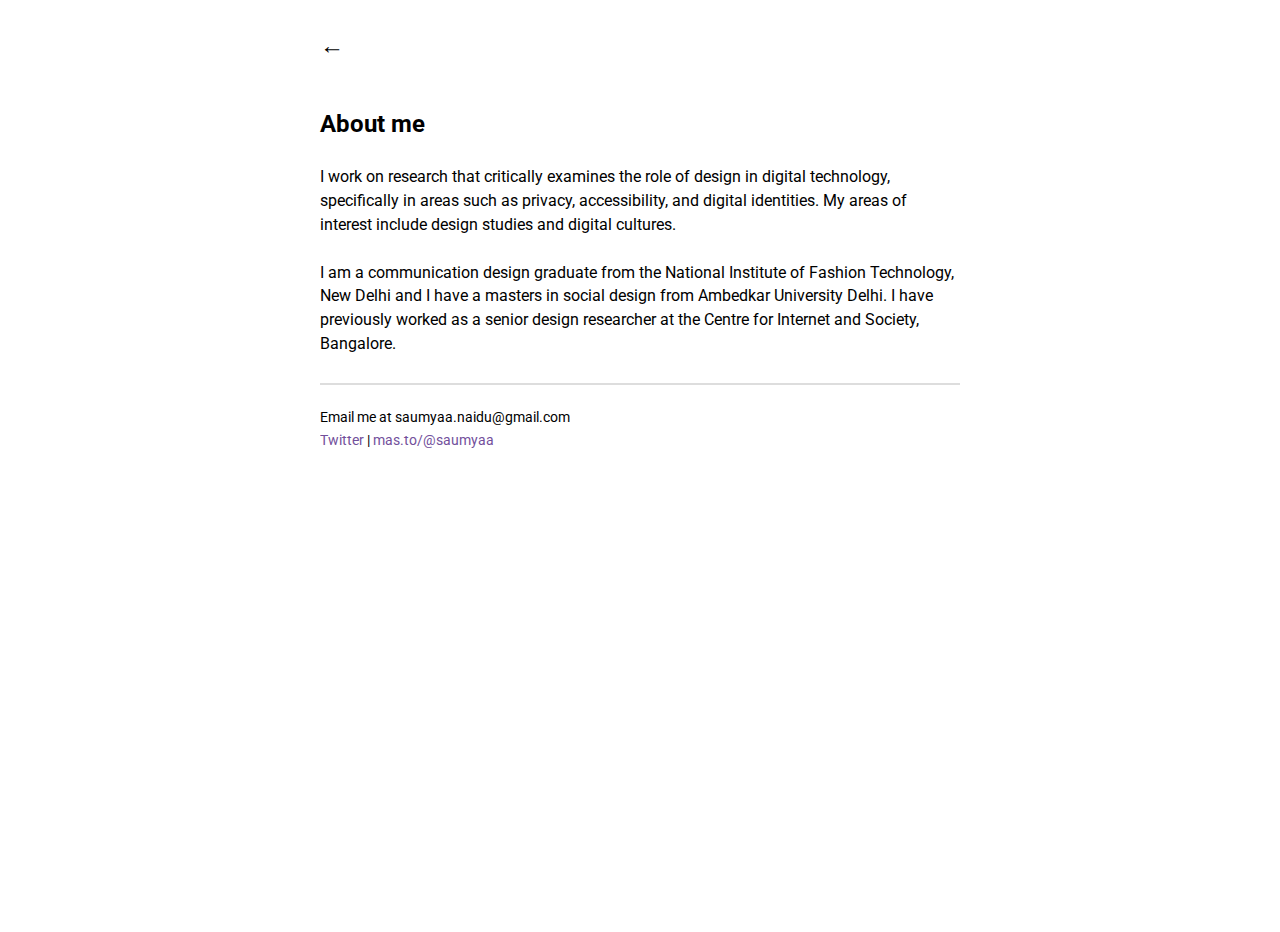
<file: about.html>
<!DOCTYPE html>
<html>
  <head>
    <meta charset="utf-8">
    <meta http-equiv="X-UA-Compatible" content="IE=edge,chrome=1">
    <title>About | Saumyaa Naidu</title>

    <meta name="description" content="About me.">

    <meta name="viewport" content="width=device-width">
    <link href="https://fonts.googleapis.com/css?family=Roboto:700,400" rel='stylesheet' type='text/css'>
    <link rel="icon" href="img/favicon.ico" type="image/x-icon"/>
    <link rel="shortcut icon" href="img/favicon.ico" type="image/x-icon"/>
    <link rel="stylesheet" href="css/main.css">
  </head>
  <body>

    <div class="site">
      <header class="header">
        <a href="index.html">
          <h1 class="title">&larr;</h1>
        </a>
      </header>

      <h2 id="about-me">About me</h2>

        <p>I work on research that critically examines the role of design in digital technology, specifically in areas such as privacy, accessibility, and digital identities. My areas of interest include design studies and digital cultures.</p>
          <p>I am a communication design graduate from the National Institute of Fashion Technology, New Delhi and I have a masters in social design from Ambedkar University Delhi. I have previously worked as a senior design researcher at the Centre for Internet and Society, Bangalore.
</p>

      <footer class="footer">
        <div class="contact">
          <p>Email me at saumyaa.naidu@gmail.com</p>
          <ul>
            <li>
              <a href="https://twitter.com/saumyaanaidu">Twitter</a> |
              <a href="https://mas.to/@saumyaa">mas.to/@saumyaa</a>
            </li>
          </ul>
        </div>
      </footer>
    </div>

  </body>
</html>
</file>
<file: css/main.css>
/*****************************************************************************/
/*
/* Common
/*
/*****************************************************************************/

/*/* Global Reset */
* {
  margin: 0;
  padding: 0;
}

html, body { height: 100%; }

body {
  background-color: #FFF;
  font-family: 'Roboto', sans-serif;
  font-size: 14px;
  text-align: center;
  line-height: 1.7em;
}

h1, h2, h3, h4, h5, h6 {
  font-size: 100%; }

h1 { margin-top: 1em; }
p { padding-top: 1.5em; }

a         { color: #724f9b; text-decoration: none; }
a:   { color: #724f9b; }
a:hover   { color: #724f9b; text-decoration: underline; }

/* elements */
h1 { font-size: 2em; line-height: 1.2em;}
h2 { font-size: 1.5em; margin-top: 2em; line-height: 1.3em;}
h3 { font-size: 1.2em; margin-top: 2em; line-height: 1em;}
h4 { font-size: 1.0em; margin-top: 2em;}

blockquote {
  margin-left: 1em;
  margin-top: 1.5em;
  padding-top: 0.2em;
  padding-bottom: 0.2em;
  padding-left: 1em;
  border-left: 1em solid #EEE;
}

blockquote > p {
  padding-top: 0;
}

.footnotes {
  margin-top: 2em;
  font-size: 0.85em;
  border-top: 1px solid #EEE;
}

time {
  color: #777;
}

table {
  margin-top: 0.5em;
  border-collapse: collapse;
}

th, td {
  padding: 10px;
}

table, th, td {
  border: 1px solid #DDD;
}

code {
  font-family: 'Roboto Mono', monospace;
}

.highlight .hll { background-color: #ffffcc }
.highlight .c { color: #0099FF; font-style: italic } /* Comment */
.highlight .err { color: #AA0000; background-color: #FFAAAA } /* Error */
.highlight .k { color: #006699; font-weight: bold } /* Keyword */
.highlight .o { color: #555555 } /* Operator */
.highlight .cm { color: #0099FF; font-style: italic } /* Comment.Multiline */
.highlight .cp { color: #009999 } /* Comment.Preproc */
.highlight .c1 { color: #0099FF; font-style: italic } /* Comment.Single */
.highlight .cs { color: #0099FF; font-weight: bold; font-style: italic } /* Comment.Special */
.highlight .gd { background-color: #FFCCCC; border: 1px solid #CC0000 } /* Generic.Deleted */
.highlight .ge { font-style: italic } /* Generic.Emph */
.highlight .gr { color: #FF0000 } /* Generic.Error */
.highlight .gh { color: #003300; font-weight: bold } /* Generic.Heading */
.highlight .gi { background-color: #CCFFCC; border: 1px solid #00CC00 } /* Generic.Inserted */
.highlight .go { color: #AAAAAA } /* Generic.Output */
.highlight .gp { color: #000099; font-weight: bold } /* Generic.Prompt */
.highlight .gs { font-weight: bold } /* Generic.Strong */
.highlight .gu { color: #003300; font-weight: bold } /* Generic.Subheading */
.highlight .gt { color: #99CC66 } /* Generic.Traceback */
.highlight .kc { color: #006699; font-weight: bold } /* Keyword.Constant */
.highlight .kd { color: #006699; font-weight: bold } /* Keyword.Declaration */
.highlight .kn { color: #006699; font-weight: bold } /* Keyword.Namespace */
.highlight .kp { color: #006699 } /* Keyword.Pseudo */
.highlight .kr { color: #006699; font-weight: bold } /* Keyword.Reserved */
.highlight .kt { color: #007788; font-weight: bold } /* Keyword.Type */
.highlight .m { color: #FF6600 } /* Literal.Number */
.highlight .s { color: #CC3300 } /* Literal.String */
.highlight .na { color: #330099 } /* Name.Attribute */
.highlight .nb { color: #336666 } /* Name.Builtin */
.highlight .nc { color: #00AA88; font-weight: bold } /* Name.Class */
.highlight .no { color: #336600 } /* Name.Constant */
.highlight .nd { color: #9999FF } /* Name.Decorator */
.highlight .ni { color: #999999; font-weight: bold } /* Name.Entity */
.highlight .ne { color: #CC0000; font-weight: bold } /* Name.Exception */
.highlight .nf { color: #a300cc } /* Name.Function */
.highlight .nl { color: #9999FF } /* Name.Label */
.highlight .nn { color: #00CCFF; font-weight: bold } /* Name.Namespace */
.highlight .nt { color: #330099; font-weight: bold } /* Name.Tag */
.highlight .nv { color: #003333 } /* Name.Variable */
.highlight .ow { color: #000000; font-weight: bold } /* Operator.Word */
.highlight .w { color: #bbbbbb } /* Text.Whitespace */
.highlight .mf { color: #cc5200 } /* Literal.Number.Float */
.highlight .mh { color: #cc5200 } /* Literal.Number.Hex */
.highlight .mi { color: #cc5200 } /* Literal.Number.Integer */
.highlight .mo { color: #cc5200 } /* Literal.Number.Oct */
.highlight .sb { color: #CC3300 } /* Literal.String.Backtick */
.highlight .sc { color: #CC3300 } /* Literal.String.Char */
.highlight .sd { color: #CC3300; font-style: italic } /* Literal.String.Doc */
.highlight .s2 { color: #CC3300 } /* Literal.String.Double */
.highlight .se { color: #CC3300; font-weight: bold } /* Literal.String.Escape */
.highlight .sh { color: #CC3300 } /* Literal.String.Heredoc */
.highlight .si { color: #AA0000 } /* Literal.String.Interpol */
.highlight .sx { color: #CC3300 } /* Literal.String.Other */
.highlight .sr { color: #33AAAA } /* Literal.String.Regex */
.highlight .s1 { color: #CC3300 } /* Literal.String.Single */
.highlight .ss { color: #c59d25 } /* Literal.String.Symbol */
.highlight .bp { color: #336666 } /* Name.Builtin.Pseudo */
.highlight .vc { color: #003333 } /* Name.Variable.Class */
.highlight .vg { color: #003333 } /* Name.Variable.Global */
.highlight .vi { color: #003333 } /* Name.Variable.Instance */
.highlight .il { color: #FF6600 } /* Literal.Number.Integer.Long */

.bigfoot-footnote__button {
  position: relative;
  z-index: 5;
  top: -0.1em;
  -webkit-box-sizing: border-box;
  box-sizing: border-box;
  -moz-box-sizing: border-box;
  display: inline-block;
  padding: 0.35em;
  margin: 0 0.1em 0 0.2em;
  border: none;
  border-radius: 0.3em;
  cursor: pointer;
  background-color: rgba(110, 110, 110, 0.2);
  -webkit-backface-visibility: hidden;
  -ms-backface-visibility: hidden;
  backface-visibility: hidden;
  font-size: 1rem;
  line-height: 0;
  vertical-align: middle;
  text-decoration: none;
  -webkit-font-smoothing: antialiased;
  -webkit-transition-property: background-color;
  transition-property: background-color;
  -webkit-transition-duration: 0.25s;
  transition-duration: 0.25s;
}

.bigfoot-footnote__button:hover,
.bigfoot-footnote__button:focus {
  outline: none;
  background-color: rgba(110, 110, 110, 0.5);
}

.bigfoot-footnote__button:active {
  background-color: rgba(110, 110, 110, 0.5);
}

.bigfoot-footnote__button.is-active {
  background-color: #6e6e6e;
  -webkit-transition-delay: 0.1s;
  transition-delay: 0.1s;
}

.bigfoot-footnote__button:after {
  content: '';
  display: table;
  clear: both;
}

.bigfoot-footnote__button__circle {
  display: inline-block;
  width: 0.25em;
  height: 0.25em;
  margin-right: 0.25em;
  float: left;
}

.bigfoot-footnote__button__circle:last-child {
  margin-right: 0;
}

.bigfoot-footnote__container {
  display: inline-block;
  position: relative;
  text-indent: 0;
}

@media not print {
  .footnote-print-only {
    display: none !important;
  }
}

@media print {
  .bigfoot-footnote,
  .bigfoot-footnote__button {
    display: none !important;
  }
}

.bigfoot-footnote {
  position: absolute;
  z-index: 10;
  top: 0;
  left: 0;
  display: inline-block;
  -webkit-box-sizing: border-box;
  -moz-box-sizing: border-box;
  box-sizing: border-box;
  max-width: 90%;
  margin: 1.96924em 0;
  background: #fafafa;
  opacity: 0;
  border-radius: 0.5em;
  border: 1px solid #c3c3c3;
  -webkit-box-shadow: 0px 0px 8px rgba(0, 0, 0, 0.3);
  box-shadow: 0px 0px 8px rgba(0, 0, 0, 0.3);
  line-height: 0;
  -webkit-transition-property: opacity, -webkit-transform;
  transition-property: opacity, transform;
  -webkit-transition-duration: 0.25s;
  transition-duration: 0.25s;
  -webkit-transition-timing-function: ease;
  transition-timing-function: ease;
  -webkit-transform: scale(0.1) translateZ(0);
  -ms-transform: scale(0.1) translateZ(0);
  transform: scale(0.1) translateZ(0);
  -webkit-transform-origin: 50% 0;
  -ms-transform-origin: 50% 0;
  transform-origin: 50% 0;
}

.bigfoot-footnote.is-positioned-top {
  top: auto;
  bottom: 0;
}

.bigfoot-footnote.is-active {
  -webkit-transform: scale(1) translateZ(0);
  -ms-transform: scale(1) translateZ(0);
  transform: scale(1) translateZ(0);
  opacity: 0.97;
}

.bigfoot-footnote.is-bottom-fixed {
  position: fixed;
  bottom: 0;
  top: auto;
  left: 0;
  right: auto;
  -webkit-transform: translateY(100%);
  -ms-transform: translateY(100%);
  transform: translateY(100%);
  width: 100%;
  margin: 0;
  border-radius: 0;
  opacity: 1;
  border-width: 1px 0 0;
  -webkit-transition: -webkit-transform 0.3s ease;
  transition: transform 0.3s ease;
}

.bigfoot-footnote.is-bottom-fixed.is-active {
  -webkit-transform: translateY(0);
  -ms-transform: translateY(0);
  transform: translateY(0);
}

.bigfoot-footnote.is-bottom-fixed .bigfoot-footnote__wrapper {
  margin: 0 0 0 50%;
  -webkit-transform: translateX(-50%);
  -ms-transform: translateX(-50%);
  transform: translateX(-50%);
  max-width: 100%;
}

.bigfoot-footnote.is-bottom-fixed .bigfoot-footnote__wrapper,
.bigfoot-footnote.is-bottom-fixed .bigfoot-footnote__content {
  border-radius: 0;
}

.bigfoot-footnote.is-bottom-fixed .bigfoot-footnote__tooltip {
  display: none;
}

.bigfoot-footnote.is-scrollable:after {
  content: '';
  position: absolute;
  bottom: 0.3375em;
  left: 0.3375em;
  z-index: 14;
  display: block;
  height: 0.78125em;
  width: 0.625em;
  background-image: url("[data-uri]");
  -webkit-background-size: cover;
  background-size: cover;
  opacity: 0.1;
  transition-properties: opacity;
  -webkit-transition-duration: 0.25s;
  transition-duration: 0.25s;
  -webkit-transition-timing-function: ease;
  transition-timing-function: ease;
}

.bigfoot-footnote.is-scrollable .bigfoot-footnote__wrapper:before,
.bigfoot-footnote.is-scrollable .bigfoot-footnote__wrapper:after {
  content: '';
  position: absolute;
  width: 100%;
  z-index: 12;
  left: 0;
}

.bigfoot-footnote.is-scrollable .bigfoot-footnote__wrapper:before {
  top: -1px;
  height: 1.1em;
  border-radius: 0.5em 0.5em 0 0;
  background-image: -webkit-gradient(linear, left top, left bottom, from(#fafafa), to(rgba(250, 250, 250, 0)));
  background-image: -webkit-linear-gradient(top, #fafafa 50%, rgba(250, 250, 250, 0) 100%);
  background-image: linear-gradient(to bottom, #fafafa 50%, rgba(250, 250, 250, 0) 100%);
}

.bigfoot-footnote.is-scrollable .bigfoot-footnote__wrapper:after {
  bottom: -1px;
  height: 1.2em;
  border-radius: 0 0 0.5em 0.5em;
  background-image: -webkit-gradient(linear, left bottom, left top, from(#fafafa), to(rgba(250, 250, 250, 0)));
  background-image: -webkit-linear-gradient(bottom, #fafafa 50%, rgba(250, 250, 250, 0) 100%);
  background-image: linear-gradient(to top, #fafafa 50%, rgba(250, 250, 250, 0) 100%);
}

.bigfoot-footnote.is-scrollable ::-webkit-scrollbar {
  display: none;
}

.bigfoot-footnote.is-fully-scrolled:after,
.bigfoot-footnote.is-fully-scrolled:before {
  opacity: 0;
  -webkit-transition-delay: 0;
  transition-delay: 0;
}

.bigfoot-footnote__wrapper {
  position: relative;
  z-index: 14;
  width: 22em;
  display: inline-block;
  -webkit-box-sizing: inherit;
  -moz-box-sizing: inherit;
  box-sizing: inherit;
  overflow: hidden;
  margin: 0;
  background-color: #fafafa;
  border-radius: 0.5em;
  line-height: 0;
}

.bigfoot-footnote__content {
  position: relative;
  z-index: 8;
  display: inline-block;
  max-height: 15em;
  padding: 1.1em 1.3em 1.2em;
  -webkit-box-sizing: inherit;
  -moz-box-sizing: inherit;
  box-sizing: inherit;
  overflow: auto;
  -webkit-overflow-scrolling: touch;
  background: #fafafa;
  border-radius: 0.5em;
  -webkit-font-smoothing: subpixel-antialiased;
  line-height: normal;
}

.bigfoot-footnote__content img {
  max-width: 100%;
}

.bigfoot-footnote__content *:last-child {
  margin-bottom: 0 !important;
}

.bigfoot-footnote__content *:first-child {
  margin-top: 0 !important;
}

.bigfoot-footnote__tooltip {
  position: absolute;
  z-index: 12;
  -webkit-box-sizing: border-box;
  -moz-box-sizing: border-box;
  box-sizing: border-box;
  margin-left: -0.65em;
  width: 1.3em;
  height: 1.3em;
  -webkit-transform: rotate(45deg);
  -ms-transform: rotate(45deg);
  transform: rotate(45deg);
  background: #fafafa;
  border: 1px solid #c3c3c3;
  -webkit-box-shadow: 0px 0px 8px rgba(0, 0, 0, 0.3);
  box-shadow: 0px 0px 8px rgba(0, 0, 0, 0.3);
  border-top-left-radius: 0;
}

.is-positioned-bottom .bigfoot-footnote__tooltip {
  top: -0.65em;
}

.is-positioned-top .bigfoot-footnote__tooltip {
  bottom: -0.65em;
}

.bigfoot-footnote__button {
  position: relative;
  height: 0.95em;
  width: 1.5em;
  border-radius: 0.475em;
}

.bigfoot-footnote__button:after {
  content: attr(data-footnote-number);
  position: absolute;
  top: 50%;
  left: 50%;
  -webkit-transform: translate(-50%, -50%);
  -ms-transform: translate(-50%, -50%);
  transform: translate(-50%, -50%);
  display: block;
  font-size: 0.57em;
  font-weight: bold;
  color: rgba(110, 110, 110, 0.5);
  -webkit-transition: color 0.25s ease;
  transition: color 0.25s ease;
}

.bigfoot-footnote__button:hover:after,
.bigfoot-footnote__button.is-active:after {
  color: white;
}

.bigfoot-footnote__button__circle {
  display: none;
}


/*****************************************************************************/
/*
/* Home
/*
/*****************************************************************************/

.about {
  padding-left: 140px;
  margin-top: 2em;
  height: 120px;
  position: relative;
}

.about img {
  position: absolute;
  left: 0px;
  top: 0px;
  border-radius: 60px;
}

.posts {
  list-style-type: none;
  margin-bottom: 2em;
  margin-top: 1em;
}

.posts li {
  margin-bottom: 0.66em;
  padding-left: 95px;
}

.posts li time {
  position: absolute;
  margin-left: -95px;
}

.posts.projects li time {
  position: absolute;
  margin-left: -48px;
}
.posts.projects li {
  padding-left: 48px;
}

.subtitle {
  display: block;
  font-size: 13px;
  line-height: 1.2em;
}


/*****************************************************************************/
/*
/* Layout
/*
/*****************************************************************************/

h1.title {
  font-size: 1.5em;
  color: #000;
}

.site {
  font-size: 115%;
  text-align: left;
  width: 640px;
  margin: 2em auto 2em;
}

.header a {
  font-weight: bold;
  text-decoration: none;
}

.footer {
  font-size: 0.85em;
  border-top: 2px solid #ddd;
  margin-top: 2em;
  padding-bottom: 2em;
  overflow: hidden;
}


.footer .rss {
  margin-top: 1.1em;
  margin-right: -.2em;
  float: right;
}

.footer .rss img {
  border: 0;
}


.footer .find-me-on-heading,
.footer .find-me-on li {
  display: inline;
  float: left;
  margin-right: 10px;
}


@media (max-width: 43em) {
  .site {
    width: 92%;
    margin: 1em 4%;
  }

  .post img {
    width: 100%;
  }
}

.meta {
  margin-top: 1.5em;
  display: block;
}

/*****************************************************************************/
/*
/* Posts
/*
/*****************************************************************************/

/* standard */
.post pre {
  background-color: #F6F6F6;
  border-radius: 4px;
  padding: 10px 15px 10px 15px;
  margin-top: 1.2em;
  overflow-x: auto;
  font-size: 0.92em;
}

.post ul, .post ol {
  margin-left: 1.35em;
  margin-top: 0.3em;
}

.post li {
  margin-top: 0.2em;}
}

.post code {
  font-family: 'Droid Sans Mono', monospace;
  border: 1px solid #ddd;
  background-color: #FCFCFC;
  font-size: 14px;
}


.post figure img {
  display:block;
  margin: 0 auto;
  width: 100%;
}

.post figure {
  margin-top: 1em;
}

.post figcaption {
  background-color: #EFEFEF;
  font-size: 0.93em;
  padding: 12px;
}

.post pre code {
  border: none;
}

/* terminal */
.post pre.terminal {
  border: 1px solid #000;
  background-color: #333;
  color: #FFF;
}

.post pre.terminal code {
  background-color: #333;
}

.read-more {
  display: inline-block;
  padding-top: 2em;
}

cite {
  display: block;
  margin-top: 1em;
  text-align: right;
}

cite::before {
  content: "â€” ";
}

/* bigfoot */

.bigfoot-footnote__content p {
  padding-top: 0px;
}

.bigfoot-footnote__button {
  height: 1em;
}

.bigfoot-footnote__button:after {
  color: #111;
  font-size: 11px;
}
</file>
